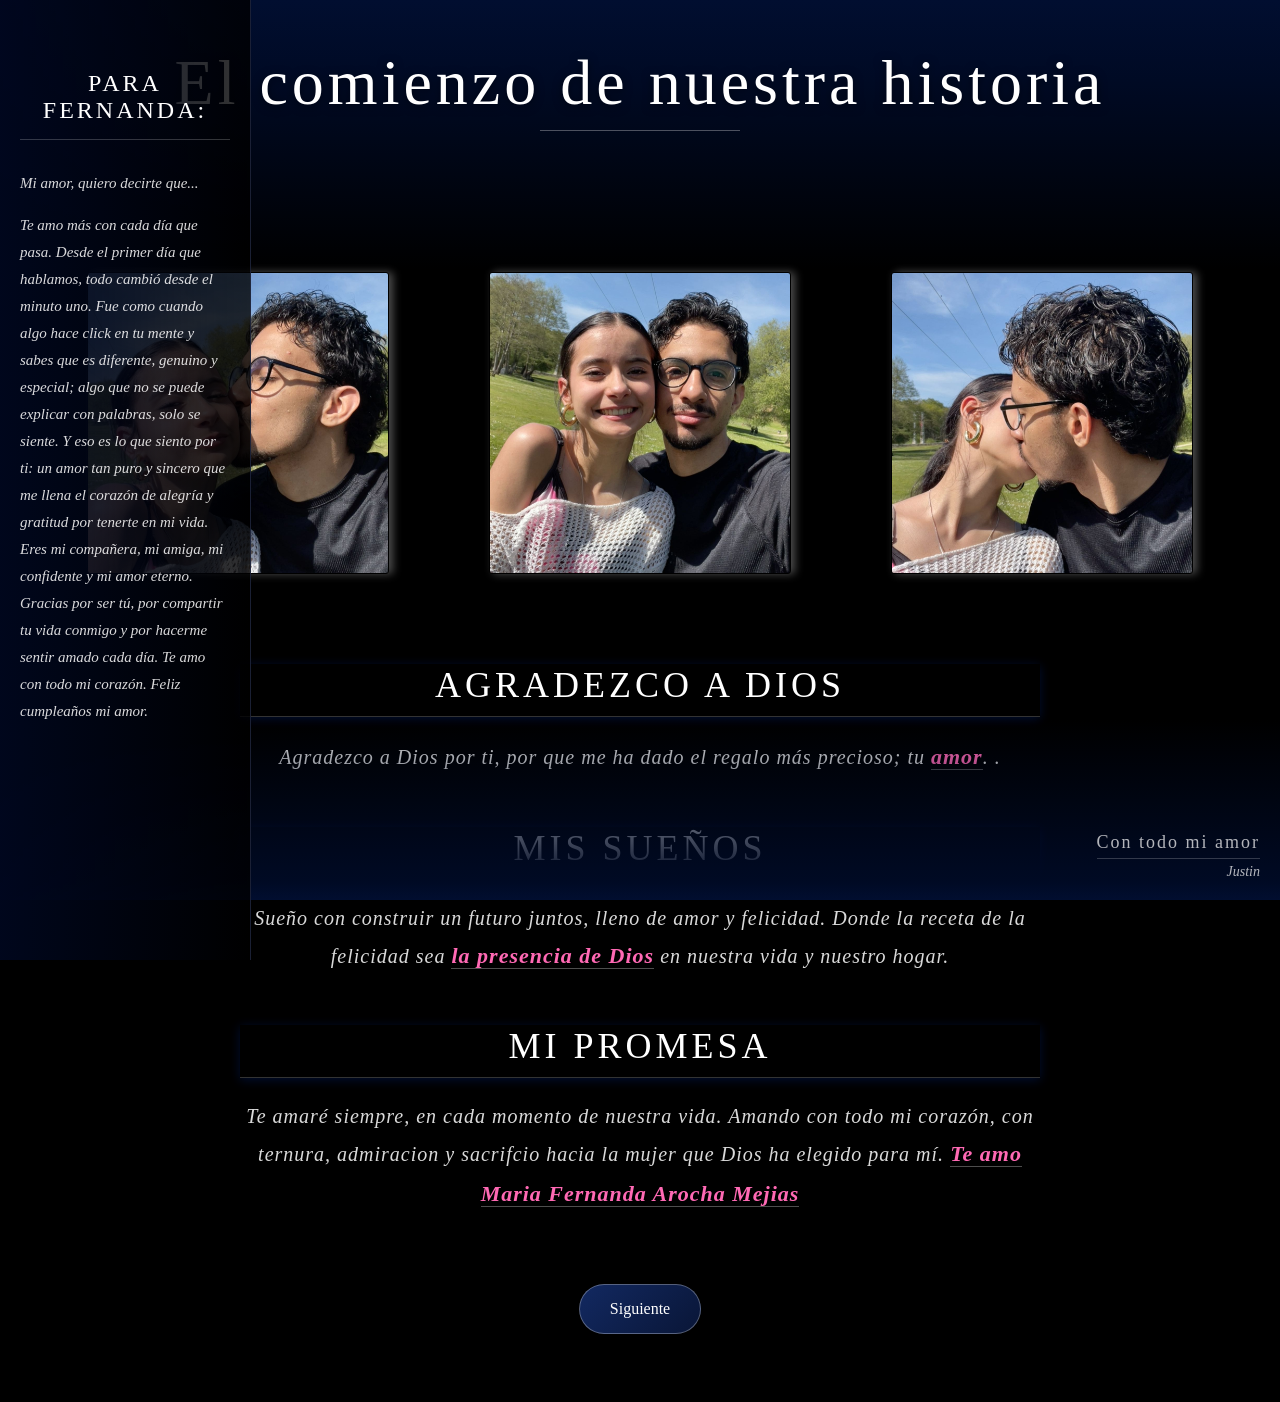
<file: index.html>
<!DOCTYPE html>
<!-- Primera página del sitio web romántico -->
<html lang="en">
    <head>
        <meta charset="UTF-8">  <!-- Codificación de caracteres -->
        <meta name="viewport" content="width=device-width, initial-scale=1.0">  <!-- Diseño responsivo -->
        <title>For My Love</title>  <!-- Título en la pestaña del navegador -->
        <link rel="stylesheet" href="style.css">  <!-- Archivo de estilos -->
        <meta name="description" content="Un sitio web romántico dedicado a mi amada Fernanda, con mensajes de amor, promesas y agradecimientos a Dios por nuestro amor.">
        <meta name="robots" content="nosnippet">
    </head>
    
    <body>        
        <!-- Título principal de la página -->
        <h1 class="h1">El comienzo de nuestra historia</h1>
        
        <!-- Contenedor que agrupa las 3 imágenes -->
        <div class="container-wrapper">
        
            <!-- Contenedor 1: Al hacer clic abre el modal con mensaje 1 -->
            <div class="container container-1" onclick="openModal(1)">
                <span class="touch-label">Abreme</span>
            </div>
            
            <!-- Contenedor 2: Al hacer clic abre el modal con mensaje 2 -->
            <div class="container container-2" onclick="openModal(2)">
                <span class="touch-label">Abreme</span>
            </div>
            
            <!-- Contenedor 3: Al hacer clic abre el modal con mensaje 3 -->
            <div class="container container-3" onclick="openModal(3)">
                <span class="touch-label">Abreme</span>
            </div>
            
        </div>

        <!-- Mensajes centrales de la página -->
        <div class="center-messages">
            <h2 class="Agradezco-A-Dios">Agradezco a Dios</h2>
            <p>Agradezco a Dios por ti, por que me ha dado el regalo más precioso; tu <span class="amor-span">amor</span>.   .</p>
            
            <h2 class="mis-sueños">Mis Sueños</h2>
            <p>Sueño con construir un futuro juntos, lleno de amor y felicidad. Donde la receta de la felicidad sea <span class="LPDD">la presencia de Dios</span> en nuestra vida y nuestro hogar.</p>
            
            <h2 class="mi-promesa">Mi Promesa</h2>
            <p>Te amaré siempre, en cada momento de nuestra vida. Amando con todo mi corazón, con ternura, admiracion y sacrifcio hacia la mujer que Dios ha elegido para mí. <span class="amor-span">Te amo Maria Fernanda Arocha Mejias</span></p>
            
            <!-- Botón para ir a la segunda página -->
            <a href="pagina2.html" class="btn-seccion">Siguiente</a>
        </div>

        <!-- Barra lateral fija con mensaje romántico -->
        <div class="sidebar">
            <h2>Para Fernanda:</h2>
            <p>Mi amor, quiero decirte que...</p>
            <p>Te amo más con cada día que pasa. Desde el primer día que hablamos, todo cambió desde el minuto uno.
Fue como cuando algo hace click en tu mente y sabes que es diferente, genuino y especial; algo que no se puede explicar con palabras, solo se siente.
Y eso es lo que siento por ti: un amor tan puro y sincero que me llena el corazón de alegría y gratitud por tenerte en mi vida.
Eres mi compañera, mi amiga, mi confidente y mi amor eterno.
Gracias por ser tú, por compartir tu vida conmigo y por hacerme sentir amado cada día.
Te amo con todo mi corazón. Feliz cumpleaños mi amor.</p>
        </div>

        <!-- Dedicatoria en la esquina inferior derecha -->
        <div class="bottom-right">
            <h2>Con todo mi amor</h2>
            <p>Justin</p>
        </div>

        <!-- Modal: ventana emergente que se muestra al hacer clic en los contenedores -->
        <div class="modal" id="modal">
            <div class="modal-content">
                <span class="close" onclick="closeModal()">&times;</span>  <!-- Botón X para cerrar -->
                <h2 id="modal-title"></h2>  <!-- Título dinámico del modal -->
                <p id="modal-text"></p>  <!-- Contenido dinámico del modal -->
            </div>
        </div>

        <!-- JavaScript: funciones interactivas de la página -->
        <script>
            // Función para abrir el modal con contenido diferente según el número
            function openModal(num) {
                const modal = document.getElementById('modal');
                const title = document.getElementById('modal-title');
                const text = document.getElementById('modal-text');
                
                // Contenido para cada contenedor
                if (num === 1) {
                    title.textContent = '(Cantares 2:2-3)';
                    text.textContent = 'como lirios entre los espinos, es mi amada entre las doncellas...';
                } else if (num === 2) {
                    title.textContent = '(1 CORINTIOS 13:4-5)';
                    text.textContent = 'El amor es paciente, es bondadoso. El amor no es envidioso ni jactancioso, no se comporta con arrogancia, no busca su propio interés, no se irrita ni guarda rencor.';
                } else if (num === 3) {
                    title.textContent = 'Tu proposito en Dios';
                    text.textContent = 'Mi amor, te animo a seguir adelante con fe y confianza en Dios, sabiendo que Él te guía en todo momento. Usa tus dones y talentos para glorificar a Dios y servir a los demás, y recuerda que tu propósito en la vida es vivir para agradar a Dios y cumplir su voluntad para tu vida.';
                }
                
                modal.classList.add('show');
            }

            // Función para cerrar el modal
            function closeModal() {
                document.getElementById('modal').classList.remove('show');
            }

            // Cerrar modal al hacer clic fuera del contenido
            document.getElementById('modal').addEventListener('click', function(e) {
                if (e.target === this) {
                    closeModal();
                }
            });

            // Mantener el fondo oscuro al hacer scroll
            window.addEventListener('scroll', function() {
                document.body.style.backgroundImage = "none";
                document.body.style.backgroundColor = "#000000";
            });
        </script>
    </body>
</html>
</file>
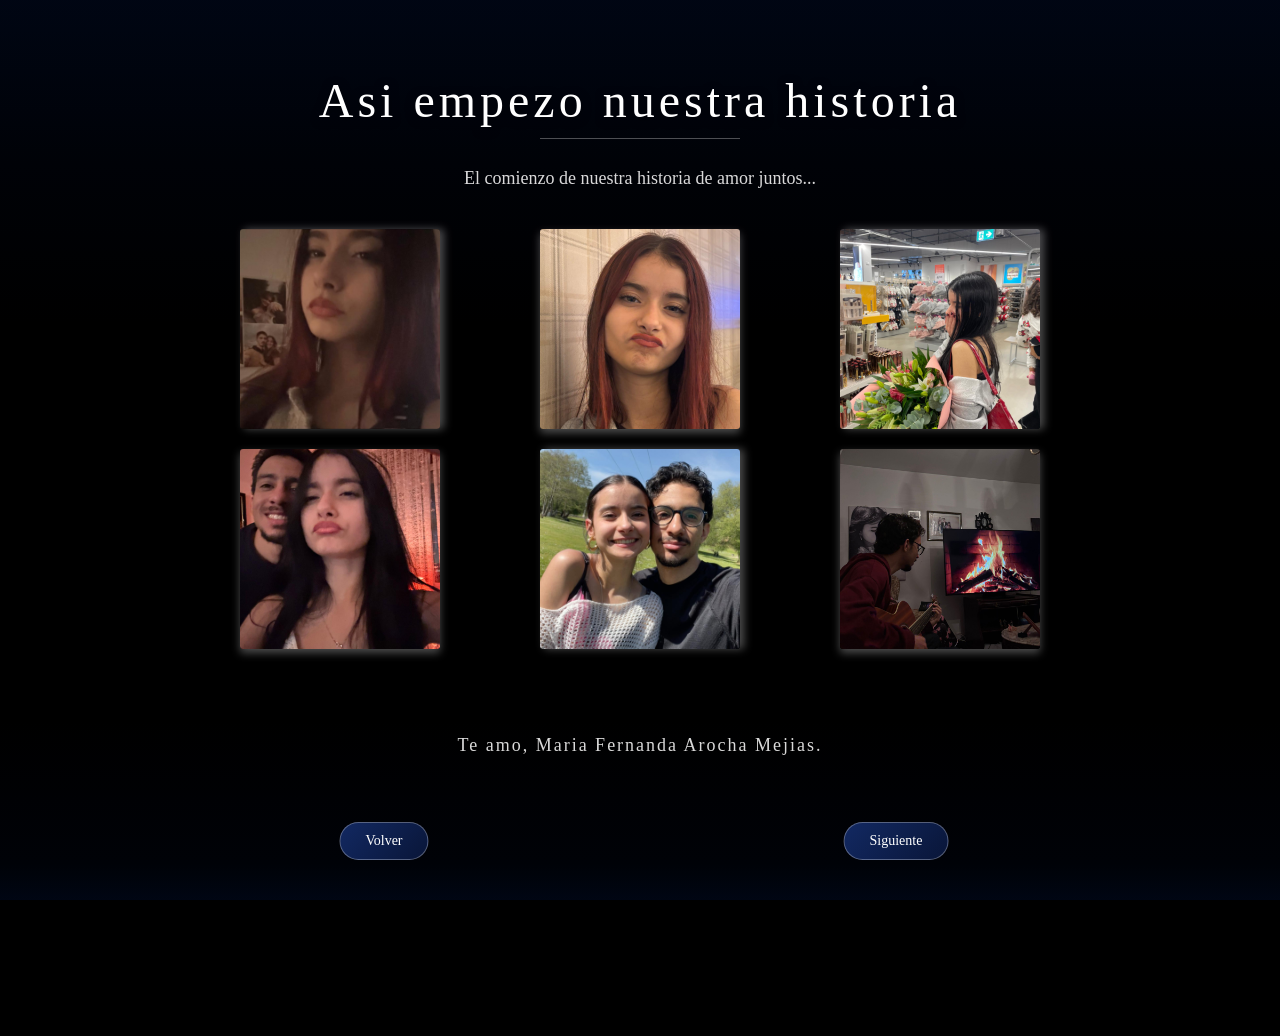
<file: pagina2.html>
<!DOCTYPE html>
<!-- Segunda página del sitio web romántico -->
<html lang="en">
    <head>
        <meta charset="UTF-8">  <!-- Codificación de caracteres -->
        <meta name="viewport" content="width=device-width, initial-scale=1.0">  <!-- Diseño responsivo -->
        <title>Para Fernanda - Continuación</title>
        <link rel="stylesheet" href="style2.css">  <!-- Archivo de estilos diferente -->
    </head>
    
    <body>
        <!-- Contenedor principal de la segunda página -->
        <main class="seccion2">
            <h1>Asi empezo nuestra historia</h1>
            <p>El comienzo de nuestra historia de amor juntos...</p>
        
        <!-- Primer grupo de 3 contenedores -->
        <div class="container-wrapper">
            <button class="container container-1" type="button" onclick="openModal(1)" aria-label="Abrir historia 1">
                <span class="touch-label">Abreme</span>
            </button>
            
            <button class="container container-2" type="button" onclick="openModal(2)" aria-label="Abrir historia 2">
                <span class="touch-label">Abreme</span>
            </button>
            
            <button class="container container-3" type="button" onclick="openModal(3)" aria-label="Abrir historia 3">
                <span class="touch-label">Abreme</span>
            </button>
            
        </div>

        <!-- Segundo grupo de 3 contenedores (4-6) -->
        <div class="container-wrapper-2">
            <button class="container container-4" type="button" onclick="openModal(4)" aria-label="Abrir historia 4">
                <span class="touch-label">Abreme</span>
            </button>
            
            <button class="container container-5" type="button" onclick="openModal(5)" aria-label="Abrir historia 5">
                <span class="touch-label">Abreme</span>
            </button>
            
            <button class="container container-6" type="button" onclick="openModal(6)" aria-label="Abrir historia 6">
                <span class="touch-label">Abreme</span>
            </button>
        </div>

        <!-- Mensaje de amor final -->
        <p class="texto-amor">Te amo, Maria Fernanda Arocha Mejias.</p>

        <!-- Botón para volver a la página principal -->
        <a href="index.html" class="btn-seccion btn-volver">Volver</a>
        
        <!-- Botón que muestra un mensaje temporal -->
        <button class="btn-seccion btn-siguiente" onclick="mostrarMensaje()">Siguiente</button>
        
        <!-- Bubble de mensaje (oculto por defecto) -->
        <div id="mensaje-bubble" class="mensaje-bubble">
            Aún no ha salido más contenido sobre nuestra historia de amor
        </div>
        </main>

        <!-- Modal: ventana emergente -->
        <div class="modal" id="modal" role="dialog" aria-modal="true" aria-labelledby="modal-title" aria-describedby="modal-text">
            <div class="modal-content">
                <button class="close" type="button" onclick="closeModal()" aria-label="Cerrar modal">&times;</button>
                <h2 id="modal-title"></h2>
                <p id="modal-text"></p>
            </div>
        </div>

        <!-- JavaScript: funciones interactivas -->
        <script>
            // Muestra el bubble de mensaje temporalmente
            function mostrarMensaje() {
                var bubble = document.getElementById('mensaje-bubble');
                bubble.style.display = 'block';
                
                // Ocultar después de 3 segundos
                setTimeout(function() {
                    bubble.style.display = 'none';
                }, 3000);
            }

            // Función para abrir el modal con 6 contenidos diferentes
            function openModal(num) {
                const modal = document.getElementById('modal');
                const title = document.getElementById('modal-title');
                const text = document.getElementById('modal-text');
                
                if (num === 1) {
                    title.textContent = 'El Primer Dia:';
                    text.textContent = 'Este es el primer dia, el dia que empezamos a hablar, el dia que cambio todo pera mi.';
                } else if (num === 2) {
                    title.textContent = 'Nuestra rutinas:';
                    text.textContent = 'Estos dias, en las fechas de esta foto, fueron los dias donde empezamos a crear rutinas y momentos hermosos juntos.';
                } else if (num === 3) {
                    title.textContent = 'Primeras flores:';
                    text.textContent = 'Estas son las primeras flores que te regalé, símbolo de mi amor por ti. Lirios que representan la belleza y pureza de nuestro amor, creciendo juntos en el señor a pesar de las dificultades.';
                } else if (num === 4) {
                    title.textContent = 'El dia en que nos hicimos pareja: ( 01/01/2026 )';
                    text.textContent = 'Este es el dia en que nos hicimos pareja, el principio del primer dia del resto de nuestras vidas juntos.';
                } else if (num === 5) {
                    title.textContent = 'Nuestra primera foto decente jajajaja:';
                    text.textContent = 'no hay mucho que decir, pero ambos sabemos que esta foto es muy especial para los dos.';
                } else if (num === 6) {
                    title.textContent = 'Nuestra adoracion a Dios:';
                    text.textContent = 'Por mas momentos asi, si no son para momentos como este nada tendria sentido. mi mayor anhelo contigo es poder celebrar nuestra de en nuestro señor Jesucristo juntos.';
                }
                
                modal.classList.add('show');
            }

            // Función para cerrar el modal
            function closeModal() {
                document.getElementById('modal').classList.remove('show');
            }

            // Cerrar modal al hacer clic fuera del contenido
            document.getElementById('modal').addEventListener('click', function(e) {
                if (e.target === this) {
                    closeModal();
                }
            });
        </script>
    </body>
</html>
</file>
<file: style.css>
/* Estilos generales del body - fondo negro base */
body {
    background-color: #000000;
    background-image: none;
    min-height: 100vh;
    transition: filter 0.5s ease;
}

/* Degradado superior: crea una capa superpuesta desde arriba */
body::before {
    position: fixed;
    top: 0;
    left: 0;
    width: 100%;
    height: 30vh;
    background: linear-gradient(to bottom, #010e30 0%, #000a24 30%, transparent 100%);
    pointer-events: none;
    z-index: 1;
    content: '';
}

/* Degradado inferior: crea una capa superpuesta desde abajo */
body::after {
    content: '';
    position: fixed;
    bottom: 0;
    left: 0;
    width: 100%;
    height: 20vh;
    background: linear-gradient(to top, #010e30 0%, #000a24 10%, transparent 100%);
    pointer-events: none;
    z-index: 1;
}

/* Estilos del título principal h1 */
h1 {
    color: #ffffff;
    text-align: center;
    font-size: 64px;
    font-family: 'Playfair Display', 'Georgia', serif;
    font-weight: 400;
    letter-spacing: 4px;
    margin: 0 auto;
    padding-top: 3%;
    padding-bottom: 15px;
    position: relative;
    z-index: 10;
    text-shadow: 0 2px 10px rgba(0, 0, 0, 0.5);
    animation: fadeIn 2s ease-in-out;
}

/* Línea decorativa debajo del título */
h1::after {
    content: '';
    display: block;
    width: 200px;
    margin: 10px auto 0;
    border-bottom: 1px solid rgba(255, 255, 255, 0.3);
}

/* Animación de entrada fadeIn */
@keyframes fadeIn {
    from {
        opacity: 0;
        transform: translateY(-20px);
    }
    to {
        opacity: 1;
        transform: translateY(0);
    }
}

/* Contenedor que agrupa las 3 imágenes en fila horizontal */
.container-wrapper {
    display: flex;
    justify-content: center;
    gap: 100px;
    padding-top: 10%;
    margin: 0 auto;
}

/* Estilos base de los contenedores (imágenes clicables) */
.container {
    background-color: #001696;
    background-size: cover;
    background-position: center;
    border-radius: 3px;
    border: 1px solid #000000;
    box-shadow: 0 4px 8px rgba(255, 255, 255, 0.3);
    width: 200px;
    height: 200px;
    padding: 50px;
    transition: all 0.3s ease;
    cursor: pointer;
    position: relative;
    display: flex;
    justify-content: center;
    align-items: center;
    overflow: hidden;
}

/* Estilos generales del body - fondo negro base */
body {
    background-color: #000000;
    background-image: none;
    min-height: 100vh;
    transition: filter 0.5s ease;
}

/* Degradado superior: crea una capa superpuesta desde arriba */
body::before {
    position: fixed;
    top: 0;
    left: 0;
    width: 100%;
    height: 30vh;
    background: linear-gradient(to bottom, #010e30 0%, #000a24 30%, transparent 100%);
    pointer-events: none;
    z-index: 1;
    content: '';
}

/* Degradado inferior: crea una capa superpuesta desde abajo */
body::after {
    content: '';
    position: fixed;
    bottom: 0;
    left: 0;
    width: 100%;
    height: 20vh;
    background: linear-gradient(to top, #010e30 0%, #000a24 10%, transparent 100%);
    pointer-events: none;
    z-index: 1;
}

/* Estilos del título principal h1 */
h1 {
    color: #ffffff;
    text-align: center;
    font-size: 64px;
    font-family: 'Playfair Display', 'Georgia', serif;
    font-weight: 400;
    letter-spacing: 4px;
    margin: 0 auto;
    padding-top: 3%;
    padding-bottom: 15px;
    position: relative;
    z-index: 10;
    text-shadow: 0 2px 10px rgba(0, 0, 0, 0.5);
    animation: fadeIn 2s ease-in-out;
}

/* Línea decorativa debajo del título */
h1::after {
    content: '';
    display: block;
    width: 200px;
    margin: 10px auto 0;
    border-bottom: 1px solid rgba(255, 255, 255, 0.3);
}

/* Animación de entrada fadeIn */
@keyframes fadeIn {
    from {
        opacity: 0;
        transform: translateY(-20px);
    }
    to {
        opacity: 1;
        transform: translateY(0);
    }
}

/* Contenedor que agrupa las 3 imágenes en fila horizontal */
.container-wrapper {
    display: flex;
    justify-content: center;
    gap: 100px;
    padding-top: 10%;
    margin: 0 auto;
}

/* Estilos base de los contenedores (imágenes clicables) */
.container {
    background-color: #001696;
    background-size: cover;
    background-position: center;
    border-radius: 3px;
    border: 1px solid #000000;
    box-shadow: 0 4px 8px rgba(255, 255, 255, 0.3);
    width: 200px;
    height: 200px;
    padding: 50px;
    transition: all 0.3s ease;
    cursor: pointer;
    position: relative;
    display: flex;
    justify-content: center;
    align-items: center;
    overflow: hidden;
}

/* Imágenes de fondo para cada contenedor */
.container-1 {
    background-image: url('WhatsApp Image 2026-04-07 at 10.24.59.jpeg');
    transform: rotate(270deg);
}

.container-2 {
    background-image: url('WhatsApp Image 2026-04-07 at 10.24.59 (1).jpeg');
    transform: rotate(270deg);
}

.container-3 {
    background-image: url('WhatsApp Image 2026-04-07 at 10.43.26.jpeg');
    transform: rotate(270deg);
}

/* Efecto hover: aumenta tamaño y sombra al pasar el mouse */
.container:hover {
    transform: scale(1.1);
    box-shadow: 0 8px 16px rgba(255, 255, 255, 0.5);
    background-color: #0028CC;
}

/* Etiqueta "Abreme" que aparece al hacer hover */
.touch-label {
    color: rgba(255, 255, 255, 0.7);
    font-size: 14px;
    font-family: 'Georgia', serif;
    letter-spacing: 2px;
    text-transform: uppercase;
    position: absolute;
    bottom: 10px;
    left: 50%;
    transform: translateX(-50%);
    opacity: 0;
    transition: all 0.3s ease;
}

/* Mostrar etiqueta al hacer hover en el contenedor */
.container:hover .touch-label {
    opacity: 1;
    bottom: 30px;
}

/* Contenedor principal del modal (oculto por defecto) */
.modal {
    display: none;
    position: fixed;
    top: 0;
    left: 0;
    width: 100%;
    height: 100%;
    background-color: rgba(0, 0, 0, 0.4);
    z-index: 1000;
    justify-content: center;
    align-items: center;
}

/* Cuando el modal tiene la clase 'show', se hace visible */
.modal.show {
    display: flex;
}

/* Contenido del modal (cuadro con texto) */
.modal-content {
    background-color: rgba(0, 0, 0, 0.6);
    backdrop-filter: blur(10px);
    padding: 40px;
    border-radius: 10px;
    border: 1px solid rgba(255, 255, 255, 0.2);
    color: white;
    text-align: center;
    max-width: 500px;
    width: 80%;
}

/* Botón X para cerrar el modal */
.close {
    position: absolute;
    top: 20px;
    right: 30px;
    font-size: 40px;
    color: white;
    cursor: pointer;
}

/* Efecto hover en el botón de cerrar */
.close:hover {
    color: #ccc;
}

/* Panel lateral izquierdo con mensaje romántico */
.sidebar {
    position: fixed;
    left: 0;
    top: 0;
    width: 210px;
    height: 100vh;
    background: linear-gradient(to right, rgba(0, 7, 30, 0.95), rgba(0, 0, 0, 0.8));
    padding: 30px 20px;
    z-index: 100;
    border-right: 1px solid rgba(255, 255, 255, 0.1);
}

/* Título dentro del sidebar */
.sidebar h2 {
    color: white;
    font-family: 'Playfair Display', 'Georgia', serif;
    font-size: 24px;
    font-weight: 400;
    letter-spacing: 3px;
    text-transform: uppercase;
    margin-top: 40px;
    margin-bottom: 30px;
    padding-bottom: 15px;
    border-bottom: 1px solid rgba(255, 255, 255, 0.2);
    text-align: center;
}

/* Párrafo dentro del sidebar */
.sidebar p {
    color: rgba(255, 255, 255, 0.85);
    font-family: 'Georgia', serif;
    font-size: 15px;
    line-height: 1.8;
    font-style: italic;
}

/* Contenedor de mensajes centrales */
.center-messages {
    text-align: center;
    width: 100%;
    max-width: 800px;
    margin: 0 auto;
    padding: 40px 20px 60px 20px;
    z-index: 10;
}

/* Títulos de los mensajes */
.center-messages h2 {
    color: #ffffff;
    font-family: 'Playfair Display', 'Georgia', serif;
    font-size: 36px;
    font-weight: 400;
    letter-spacing: 4px;
    text-transform: uppercase;
    margin-top: 50px;
    margin-bottom: 20px;
    padding-bottom: 10px;
    border-bottom: 1px solid rgba(255, 255, 255, 0.2);
}

/* Texto de los mensajes */
.center-messages p {
    color: rgba(255, 255, 255, 0.85);
    font-family: 'Georgia', serif;
    font-size: 20px;
    line-height: 1.8;
    font-style: italic;
    letter-spacing: 1px;
    margin-bottom: 40px;
}

/* Palabras resaltadas en rosa */
.amor-span, .LPDD {
    color: #ff69b4;
    font-weight: bold;
    font-size: 22px;
    border-bottom: 1px solid rgba(255, 255, 255, 0.3);
}

/* Botón para ir a la segunda página */
.btn-seccion {
    display: inline-block;
    margin-top: 30px;
    padding: 15px 30px;
    background: linear-gradient(135deg, rgba(26, 58, 138, 0.7), rgba(13, 31, 78, 0.7));
    color: white;
    text-decoration: none;
    font-family: 'Playfair Display', 'Georgia', serif;
    font-size: 16px;
    border-radius: 30px;
    border: 1px solid rgba(255, 255, 255, 0.3);
    transition: all 0.3s ease;
    cursor: pointer;
}

/* Efecto hover en el botón */
.btn-seccion:hover {
    background: linear-gradient(135deg, rgba(42, 74, 170, 0.8), rgba(29, 47, 94, 0.8));
    transform: translateY(-2px);
    box-shadow: 0 5px 20px rgba(26, 58, 138, 0.4);
}

/* Dedicatoria en la esquina inferior derecha */
.bottom-right {
    position: fixed;
    bottom: 20px;
    right: 20px;
    text-align: right;
    z-index: 10;
}

.bottom-right h2 {
    color: rgba(255, 255, 255, 0.7);
    font-family: 'Playfair Display', 'Georgia', serif;
    font-size: 18px;
    font-weight: 400;
    letter-spacing: 2px;
    margin: 0;
    padding-bottom: 5px;
    border-bottom: 1px solid rgba(255, 255, 255, 0.2);
}

.bottom-right p {
    color: rgba(255, 255, 255, 0.7);
    font-family: 'Georgia', serif;
    font-size: 14px;
    font-style: italic;
    margin: 5px 0 0 0;
}

/* Ajustes para tablets (menos de 1024px) */
@media (max-width: 1024px) {
    .container {
        width: 150px;
        height: 150px;
    }
    
    .container-wrapper {
        gap: 50px;
    }
    
    h1 {
        font-size: 48px;
    }
}

/* Ajustes para móviles (menos de 768px) */
@media (max-width: 768px) {
    /* Sidebar se muestra arriba del contenido */
    .sidebar {
        position: relative;
        width: 100%;
        height: auto;
        padding: 20px;
        box-sizing: border-box;
    }
    
    .sidebar h2 {
        font-size: 18px;
        margin-top: 10px;
    }
    
    .sidebar p {
        font-size: 14px;
    }
    
    /* Título más pequeño en móvil */
    h1 {
        font-size: 32px;
        letter-spacing: 2px;
        padding-top: 20px;
    }
    
    /* Contenedores se apilan verticalmente */
    .container-wrapper {
        display: flex;
        flex-direction: column;
        align-items: center;
        gap: 30px;
        padding-top: 30px;
    }
    
    .container {
        width: 200px;
        height: 200px;
    }
    
    /* Modal más pequeño en móvil */
    .modal-content {
        padding: 20px;
        width: 90%;
    }
    
    .close {
        top: 10px;
        right: 15px;
        font-size: 30px;
    }
}
    position: fixed;  /* Posición fija en la pantalla */
    top: 0;  /* Desde arriba */
    left: 0;  /* Desde la izquierda */
    width: 100%;  /* Ancho completo */
    height: 100%;  /* Alto completo */
    background-color: rgba(0, 0, 0, 0.4);  /* Fondo semitransparente negro (40%) */
    z-index: 1000;  /* Se muestra por encima de todo */
    justify-content: center;  /* Centra el contenido horizontalmente */
    align-items: center;  /* Centra el contenido verticalmente */
}

/* 
    ========================================
    MODAL VISIBLE
    ========================================
    Cuando el modal tiene la clase 'show', se muestra con flexbox.
    Esta clase se agrega con JavaScript.
*/
.modal.show {
    display: flex;  /* Se muestra usando flexbox */
}

/* 
    ========================================
    CONTENIDO DEL MODAL (modal-content)
    ========================================
    El cuadro blanco/gris que contiene el texto del modal.
*/
.modal-content {
    background-color: rgba(0, 0, 0, 0.6);  /* Fondo más oscuro (60%) */
    backdrop-filter: blur(10px);  /* Efecto de desenfoque detrás del modal */
    padding: 40px;  /* Relleno interno */
    border-radius: 10px;  /* Bordes redondeados */
    border: 1px solid rgba(255, 255, 255, 0.2);  /* Borde sutil blanco */
    color: white;  /* Texto blanco */
    text-align: center;  /* Texto centrado */
    max-width: 500px;  /* Ancho máximo */
    width: 80%;  /* Ancho del 80% en pantallas pequeñas */
}

/* 
    ========================================
    BOTÓN DE CERRAR (X)
    ========================================
    La X en la esquina superior derecha del modal.
*/
.close {
    position: absolute;  /* Posición absoluta */
    top: 20px;  /* Desde arriba */
    right: 30px;  /* Desde la derecha */
    font-size: 40px;  /* Tamaño grande de la X */
    color: white;  /* Color blanco */
    cursor: pointer;  /* Cursor de mano */
}

/* 
    ========================================
    EFECTO HOVER EN BOTÓN CERRAR
    ========================================
    Cambia el color cuando el usuario pasa el mouse sobre la X.
*/
.close:hover {
    color: #ccc;  /* Color gris al pasar el mouse */
}

/* 
    ========================================
    BARRA LATERAL (sidebar)
    ========================================
    Panel lateral izquierdo con mensaje romántico.
    Se mantiene fijo al hacer scroll (position: fixed).
    
    Características:
    - width: 210px = ancho fijo
    - height: 100vh = altura completa de la ventana
    - background: degradado azul oscuro a negro
    - z-index: 100 = por encima del contenido principal
    - border-right: línea sutil en el borde derecho
*/
.sidebar {
    position: fixed;  /* Permanece fijo al hacer scroll */
    left: 0;  /* Lado izquierdo de la pantalla */
    top: 0;
    width: 210px;  /* Ancho de la barra lateral */
    height: 100vh;  /* Altura completa de la ventana */
    background: linear-gradient(to right, rgba(0, 7, 30, 0.95), rgba(0, 0, 0, 0.8));
    /* Degradado: azul oscuro -> negro */
    padding: 30px 20px;  /* Relleno interno */
    z-index: 100;  /* Por encima del contenido principal */
    border-right: 1px solid rgba(255, 255, 255, 0.1);  /* Borde sutil derecho */
}

/* 
    ========================================
    TÍTULO DENTRO DEL SIDEBAR
    ========================================
*/
.sidebar h2 {
    color: white;  /* Texto blanco */
    font-family: 'Playfair Display', 'Georgia', serif;  /* Fuentes elegantes */
    font-size: 24px;  /* Tamaño de fuente */
    font-weight: 400;  /* Peso normal */
    letter-spacing: 3px;  /* Espaciado entre letras */
    text-transform: uppercase;  /* Mayúsculas */
    margin-top: 40px;  /* Margen superior */
    margin-bottom: 30px;  /* Margen inferior */
    padding-bottom: 15px;  /* Relleno inferior para la línea */
    border-bottom: 1px solid rgba(255, 255, 255, 0.2);  /* Línea decorativa */
    text-align: center;  /* Texto centrado */
}

/* 
    ========================================
    PÁRRAFO DENTRO DEL SIDEBAR
    ========================================
*/
.sidebar p {
    color: rgba(255, 255, 255, 0.85);  /* Blanco con 85% opacidad */
    font-family: 'Georgia', serif;  /* Fuente serif */
    font-size: 15px;  /* Tamaño de fuente */
    line-height: 1.8;  /* Altura de línea para mejor lectura */
    font-style: italic;  /* Texto en cursiva */
}

/* 
    ========================================
    DISEÑO RESPONSIVO (MEDIA QUERIES)
    ========================================
    Estos estilos se aplican solo cuando la pantalla es más pequeña que el tamaño especificado.
    Esto hace que la página se adapte a móviles y tablets.
*/

/* 
    ========================================
    TABLET (menos de 1024px)
    ========================================
*/
@media (max-width: 1024px) {
    /* Reducir el tamaño de los contenedores */
    .container {
        width: 150px;
        height: 150px;
    }
    
    /* Reducir el espacio entre contenedores */
    .container-wrapper {
        gap: 50px;
    }
    
    /* Hacer el título más pequeño */
    h1 {
        font-size: 48px;
    }
}

/* 
    ========================================
    MÓVIL (menos de 768px)
    ========================================
*/
@media (max-width: 768px) {
    /* 
        ========================================
        SIDEBAR EN MÓVIL
        ========================================
        En móvil, el sidebar se muestra arriba del contenido
    */
    .sidebar {
        position: relative;  /* Ya no es fijo, fluye con el contenido */
        width: 100%;  /* Ocupa todo el ancho */
        height: auto;  /* Altura automática */
        padding: 20px;
        box-sizing: border-box;  /* Incluye el padding en el ancho */
    }
    
    /* Reducir tamaño del título del sidebar */
    .sidebar h2 {
        font-size: 18px;
        margin-top: 10px;
    }
    
    /* Reducir tamaño del texto del sidebar */
    .sidebar p {
        font-size: 14px;
    }
    
    /* 
        ========================================
        TÍTULO PRINCIPAL EN MÓVIL
        ========================================
    */
    h1 {
        font-size: 32px;  /* Título más pequeño */
        letter-spacing: 2px;
        padding-top: 20px;
    }
    
    /* 
        ========================================
        CONTENEDORES EN MÓVIL
        ========================================
        En móvil, los contenedores se apilan verticalmente
    */
    .container-wrapper {
        display: flex;
        flex-direction: column;  /* Apila los contenedores verticalmente */
        align-items: center;  /* Centra los contenedores */
        gap: 30px;  /* Espacio vertical entre contenedores */
        padding-top: 30px;
    }
    
    /* 
        ========================================
        CONTENEDORES INDIVIDUALES EN MÓVIL
        ========================================
    */
    .container {
        width: 200px;  /* Ancho más grande para mejor visualización */
        height: 200px;
    }
    
    /* 
        ========================================
        MODAL EN MÓVIL
        ========================================
    */
    .modal-content {
        padding: 20px;
        width: 90%;  /* Ocupa el 90% del ancho */
    }
    
    .close {
        top: 10px;
        right: 15px;
        font-size: 30px;
    }
}

/* 
    ========================================
    CONTENIDO EXTRA EN EL FONDO (bottom-content)
    ========================================
    Esta sección aparece cuando se hace scroll hacia abajo.
*/
.bottom-content {
    min-height: 100vh;  /* Altura mínima igual a la pantalla */
    padding: 60px 20px;  /* Espaciado interno */
    background: linear-gradient(to bottom, rgba(0, 0, 0, 0.8), rgba(0, 7, 30, 0.95));
    /* Degradado que conecta con el fondo principal */
    display: flex;
    flex-direction: column;  /* Secciones apiladas verticalmente */
    align-items: center;  /* Centrado horizontal */
    gap: 60px;  /* Espacio entre secciones */
}

/* 
    ========================================
    CADA SECCIÓN DEL CONTENIDO INFERIOR
    ========================================
*/
.bottom-section {
    max-width: 600px;  /* Ancho máximo del texto */
    text-align: center;  /* Texto centrado */
}

.bottom-section h2 {
    color: #ffffff;
    font-family: 'Playfair Display', 'Georgia', serif;
    font-size: 36px;
    font-weight: 400;
    letter-spacing: 3px;
    margin-bottom: 20px;
    text-transform: uppercase;
    border-bottom: 1px solid rgba(255, 255, 255, 0.2);
    padding-bottom: 15px;
    display: inline-block;
}

.bottom-section p {
    color: rgba(255, 255, 255, 0.85);
    font-family: 'Georgia', serif;
    font-size: 18px;
    line-height: 1.8;
    font-style: italic;
}

/* 
    ========================================
    DISEÑO RESPONSIVO PARA EL CONTENIDO INFERIOR
    ========================================
*/
@media (max-width: 768px) {
    .bottom-content {
        padding: 40px 20px;
        gap: 40px;
    }
    
    .bottom-section h2 {
        font-size: 24px;
    }
    
    .bottom-section p {
        font-size: 16px;
    }
}

/* 
    ========================================
    BOTÓN PARA IR A LA SEGUNDA SECCIÓN
    ========================================
*/
.btn-seccion {
    display: inline-block;
    margin-top: 30px;
    padding: 15px 30px;
    background: linear-gradient(135deg, rgba(26, 58, 138, 0.7), rgba(13, 31, 78, 0.7));
    color: white;
    text-decoration: none;
    font-family: 'Playfair Display', 'Georgia', serif;
    font-size: 16px;
    border-radius: 30px;
    border: 1px solid rgba(255, 255, 255, 0.3);
    transition: all 0.3s ease;
    cursor: pointer;
}

.btn-seccion:hover {
    background: linear-gradient(135deg, rgba(42, 74, 170, 0.8), rgba(29, 47, 94, 0.8));
    transform: translateY(-2px);
    box-shadow: 0 5px 20px rgba(26, 58, 138, 0.4);
}

/* 
    ========================================
    MENSAJES CENTRALES (center-messages)
    ========================================
    Mensajes debajo de los contenedores
*/
.center-messages {
    text-align: center;
    width: 100%;
    max-width: 800px;
    margin: 0 auto;
    padding: 40px 20px 60px 20px;
    z-index: 10;
}

.center-messages h2 {
    color: #ffffff;
    font-family: 'Playfair Display', 'Georgia', serif;
    font-size: 36px;
    font-weight: 400;
    letter-spacing: 4px;
    text-transform: uppercase;
    margin-top: 50px;
    margin-bottom: 20px;
    padding-bottom: 10px;
    border-bottom: 1px solid rgba(255, 255, 255, 0.2);
}

.center-messages p {
    color: rgba(255, 255, 255, 0.85);
    font-family: 'Georgia', serif;
    font-size: 20px;
    line-height: 1.8;
    font-style: italic;
    letter-spacing: 1px;
    margin-bottom: 40px;
}
.amor-span {
    color: #ff69b4;  /* Color rosa brillante para resaltar la palabra "amor" */
    font-weight: bold;
    font-size: 22px;
    border-bottom: 1px solid rgba(255, 255, 255, 0.3);
}
.Agradezco-A-Dios {
    color: #ffffff;
    font-family: 'Playfair Display', 'Georgia', serif;
    font-size: 36px;
    font-weight: 400;
    letter-spacing: 4px;
    text-transform: uppercase;
    margin-top: 50px;
    margin-bottom: 20px;
    padding-bottom: 10px;
    box-shadow: #010e30 0px 2px 10px;
}
.mis-sueños {
    color: #ffffff;
    font-family: 'Playfair Display', 'Georgia', serif;
    font-size: 36px;
    font-weight: 400;
    letter-spacing: 4px;
    text-transform: uppercase;
    margin-top: 50px;
    margin-bottom: 20px;
    padding-bottom: 10px;
    box-shadow: #010e30 0px 2px 10px;
}
.mi-promesa {
    color: #ffffff;
    font-family: 'Playfair Display', 'Georgia', serif;
    font-size: 36px;
    font-weight: 400;
    letter-spacing: 4px;
    text-transform: uppercase;
    margin-top: 50px;
    margin-bottom: 20px;
    padding-bottom: 10px;
    box-shadow: #010e30 0px 2px 10px;
}
.LPDD {
    color: #ff69b4;  /* Color rosa brillante para resaltar "la presencia de Dios" */
    font-weight: bold;
    font-size: 22px;
    border-bottom: 1px solid rgba(255, 255, 255, 0.3);
}

/* 
    ========================================
    DEDICATORIA ESQUINA INFERIOR DERECHA
    ========================================
*/
.bottom-right {
    position: fixed;
    bottom: 20px;
    right: 20px;
    text-align: right;
    z-index: 10;
}

.bottom-right h2 {
    color: rgba(255, 255, 255, 0.7); /* Color blanco semitransparente para el título */
    font-family: 'Playfair Display', 'Georgia', serif;
    font-size: 18px;
    font-weight: 400;
    letter-spacing: 2px;
    margin: 0;
    padding-bottom: 5px;
    border-bottom: 1px solid rgba(255, 255, 255, 0.2);
}

.bottom-right p {
    color: rgba(255, 255, 255, 0.7); /* Color blanco semitransparente para el nombre */
    font-family: 'Georgia', serif;
    font-size: 14px;
    font-style: italic;
    margin: 5px 0 0 0;
}
</file>
<file: style2.css>
/* ========================================
   ESTILOS GENERALES
   ======================================== */

/* Fondo negro base de la página */
body {
    background-color: #000000;
    background-image: none;
    min-height: 100vh;
    transition: filter 0.5s ease;
}

/* Degradado superior: crea efecto visual desde arriba */
body::before {
    content: '';
    position: fixed;
    top: 0;
    left: 0;
    width: 100%;
    height: 45vh;
    background: linear-gradient(to bottom, rgba(1, 14, 48, 0.4) 0%, rgba(0, 10, 36, 0.2) 40%, transparent 80%);
    pointer-events: none;
    z-index: 1;
}

/* Degradado inferior: crea efecto visual desde abajo */
body::after {
    content: '';
    position: fixed;
    bottom: 0;
    left: 0;
    width: 100%;
    height: 20vh;
    background: linear-gradient(to top, rgba(1, 14, 48, 0.4) 0%, rgba(0, 10, 36, 0.2) 20%, transparent 100%);
    pointer-events: none;
    z-index: 1;
}

/* ========================================
   SECCIÓN PRINCIPAL
   ======================================== */

/* Contenedor principal de la segunda página */
.seccion2 {
    min-height: 100vh;
    padding: 60px 20px;
    background-color: transparent;
    display: flex;
    flex-direction: column;
    align-items: center;
    justify-content: flex-start;
    position: relative;
    z-index: 10;
}

/* Título de la sección */
.seccion2 h1 {
    color: #ffffff;
    font-family: 'Playfair Display', 'Georgia', serif;
    font-size: 48px;
    font-weight: 400;
    letter-spacing: 4px;
    margin: 5px auto 5px;
    position: relative;
    z-index: 10;
    text-shadow: 0 2px 10px rgba(0, 0, 0, 0.5);
    animation: fadeIn 2s ease-in-out;
    text-align: center;
}

/* Línea decorativa debajo del título */
.seccion2 h1::after {
    content: '';
    display: block;
    width: 200px;
    margin: 10px auto 0;
    border-bottom: 1px solid rgba(255, 255, 255, 0.3);
}

/* Párrafo introductorio */
.seccion2 p {
    color: rgba(255, 255, 255, 0.85);
    font-family: 'Georgia', serif;
    font-size: 18px;
    line-height: 1.8;
    max-width: 600px;
    position: relative;
    z-index: 10;
    margin-bottom: 15px;
    text-align: center;
}

/* ========================================
   TÍTULOS Y MENSAJES
   ======================================== */

/* Título de sección secundario */
.titulo-seccion {
    color: #ffffff;
    font-family: 'Playfair Display', 'Georgia', serif;
    font-size: 32px;
    font-weight: 400;
    letter-spacing: 3px;
    text-align: center;
    margin: 30px auto;
    padding-bottom: 10px;
    border-bottom: 1px solid rgba(255, 255, 255, 0.2);
    position: relative;
    z-index: 10;
}

/* Mensaje de amor en rosa */
.texto-amor {
    color: #ff69b4;
    font-family: 'Playfair Display', 'Georgia', serif;
    font-size: 28px;
    font-weight: 400;
    letter-spacing: 2px;
    text-align: center;
    margin: 40px auto;
    position: relative;
    z-index: 10;
}

/* Animación de entrada fadeIn */
@keyframes fadeIn {
    from {
        opacity: 0;
        transform: translateY(-20px);
    }
    to {
        opacity: 1;
        transform: translateY(0);
    }
}

/* ========================================
   BOTONES DE NAVEGACIÓN
   ======================================== */

/* Estilos base de los botones */
.btn-seccion {
    display: inline-block;
    padding: 10px 25px;
    background: linear-gradient(135deg, rgba(26, 58, 138, 0.7), rgba(13, 31, 78, 0.7));
    color: white;
    text-decoration: none;
    font-family: 'Playfair Display', 'Georgia', serif;
    font-size: 14px;
    border-radius: 25px;
    border: 1px solid rgba(255, 255, 255, 0.3);
    transition: all 0.3s ease;
    cursor: pointer;
    z-index: 5;
}

/* Botón Volver posicionado a la izquierda */
.btn-volver {
    position: fixed;
    bottom: 40px;
    left: 30%;
    transform: translateX(-50%);
}

/* Botón Siguiente posicionado a la derecha */
.btn-siguiente {
    position: fixed;
    bottom: 40px;
    left: 70%;
    transform: translateX(-50%);
}

/* Efecto hover en los botones */
.btn-seccion:hover {
    background: linear-gradient(135deg, #2a4aaa, #1d2f5e);
    transform: translateY(-2px);
    box-shadow: 0 5px 20px rgba(26, 58, 138, 0.4);
}

/* Bubble de mensaje temporal */
.mensaje-bubble {
    display: none;
    position: fixed;
    bottom: 100px;
    left: 70%;
    transform: translateX(-50%);
    background: rgba(255, 105, 180, 0.9);
    color: white;
    padding: 15px 20px;
    border-radius: 10px;
    font-family: 'Georgia', serif;
    font-size: 14px;
    z-index: 100;
    max-width: 250px;
    text-align: center;
    box-shadow: 0 4px 15px rgba(0, 0, 0, 0.3);
}

/* Flecha del bubble */
.mensaje-bubble::after {
    content: '';
    position: absolute;
    bottom: -10px;
    left: 50%;
    transform: translateX(-50%);
    border-width: 10px 10px 0;
    border-style: solid;
    border-color: rgba(255, 105, 180, 0.9) transparent transparent;
}

/* ========================================
   CONTENEDORES DE IMÁGENES
   ======================================== */

/* Primer grupo de contenedores (1-3) */
.container-wrapper {
    display: flex;
    justify-content: center;
    gap: 100px;
    padding-top: 20px;
    margin: 0 auto;
    z-index: 10;
    position: relative;
}

/* Segundo grupo de contenedores (4-6) */
.container-wrapper-2 {
    display: flex;
    justify-content: center;
    gap: 100px;
    margin-top: 20px;
    margin-bottom: 40px;
    z-index: 10;
    position: relative;
}

/* Estilos base de los contenedores */
.container {
    background-color: #001696;
    background-size: cover;
    background-position: center;
    border-radius: 3px;
    border: 1px solid #000000;
    box-shadow: 0 4px 8px rgba(255, 255, 255, 0.3);
    width: 200px;
    height: 200px;
    padding: 50px;
    transition: all 0.3s ease;
    cursor: pointer;
    position: relative;
    display: flex;
    justify-content: center;
    align-items: center;
    overflow: hidden;
    z-index: 10;
}

/* Imágenes de fondo para cada contenedor */
.container-1 {
    background-image: url('WhatsApp Image 2026-04-25 at 08.05.13.jpeg');
    transform: rotate(270deg);
}

.container-2 {
    background-image: url('WhatsApp Image 2026-04-25 at 08.05.13 (1).jpeg');
    transform: rotate(360deg);
}

.container-3 {
    background-image: url('WhatsApp Image 2026-04-25 at 08.05.13 (2).jpeg');
    transform: rotate(270deg);
}

.container-4 {
    background-image: url('WhatsApp Image 2026-04-25 at 08.05.13 (3).jpeg');
    transform: rotate(360deg);
}

.container-5 {
    background-image: url('WhatsApp Image 2026-04-25 at 08.05.13 (4).jpeg');
    transform: rotate(270deg);
}

.container-6 {
    background-image: url('WhatsApp Image 2026-04-25 at 08.07.21.jpeg');
    transform: rotate(360deg);
}

/* Efecto hover: aumenta tamaño y sombra */
.container:hover {
    transform: scale(1.1);
    box-shadow: 0 8px 16px rgba(255, 255, 255, 0.5);
    background-color: #0028CC;
}

/* Etiqueta "Abreme" que aparece al hacer hover */
.touch-label {
    color: rgba(255, 255, 255, 0.7);
    font-size: 14px;
    font-family: 'Georgia', serif;
    letter-spacing: 2px;
    text-transform: uppercase;
    position: absolute;
    bottom: 10px;
    left: 50%;
    transform: translateX(-50%);
    opacity: 0;
    transition: all 0.3s ease;
}

/* Mostrar etiqueta al hacer hover */
.container:hover .touch-label {
    opacity: 1;
    bottom: 30px;
}

/* ========================================
   MODAL (VENTANA EMERGENTE)
   ======================================== */

/* Contenedor principal del modal */
.modal {
    display: none;
    position: fixed;
    top: 0;
    left: 0;
    width: 100%;
    height: 100%;
    background-color: rgba(0, 0, 0, 0.4);
    z-index: 1000;
    justify-content: center;
    align-items: center;
}

/* Modal visible */
.modal.show {
    display: flex;
}

/* Contenido del modal */
.modal-content {
    background-color: rgba(0, 0, 0, 0.6);
    backdrop-filter: blur(10px);
    padding: 40px;
    border-radius: 10px;
    border: 1px solid rgba(255, 255, 255, 0.2);
    color: white;
    text-align: center;
    max-width: 500px;
    width: 80%;
    position: relative;
}

/* Botón X para cerrar */
.close {
    position: absolute;
    top: 20px;
    right: 30px;
    font-size: 34px;
    color: white;
    background: rgba(255, 255, 255, 0.08);
    border: 1px solid rgba(255, 255, 255, 0.18);
    border-radius: 50%;
    width: 44px;
    height: 44px;
    display: flex;
    align-items: center;
    justify-content: center;
    cursor: pointer;
    transition: background 0.2s ease, transform 0.2s ease;
}

/* Efecto hover en el botón de cerrar */
.close:hover {
    color: #ffffff;
    background: rgba(255, 255, 255, 0.18);
    transform: scale(1.05);
}

/* ========================================
    DISEÑO RESPONSIVO
   ======================================== */

/* Ajustes para móviles */
@media (max-width: 1024px) {
    .seccion2 {
        padding: 40px 16px;
    }

    .seccion2 h1 {
        font-size: 34px;
        letter-spacing: 2px;
    }
    
    .seccion2 p {
        font-size: 16px;
        padding: 0 16px;
        max-width: 100%;
    }
    
    .btn-seccion {
        padding: 12px 22px;
        font-size: 14px;
    }
}

/* Layout adjustments for smaller screens */
@media (max-width: 768px) {
    .container-wrapper,
    .container-wrapper-2 {
        display: grid;
        grid-template-columns: repeat( auto-fit, minmax(240px, 1fr) );
        gap: 18px;
        width: 100%;
        margin: 0 auto;
        padding-top: 20px;
    }

    .container {
        width: 100%;
        max-width: 320px;
        min-height: 240px;
        padding: 24px;
    }

    .touch-label {
        opacity: 1;
        bottom: 18px;
    }

    .btn-volver,
    .btn-siguiente {
        position: fixed;
        bottom: 18px;
        left: 50%;
        transform: translateX(-50%);
        width: min(90%, 320px);
        margin: 0 auto;
        display: block;
    }

    .btn-siguiente {
        bottom: 80px;
    }

    .mensaje-bubble {
        left: 50%;
        bottom: 130px;
        transform: translateX(-50%);
        max-width: 90%;
    }
}

@media (max-width: 540px) {
    .seccion2 h1 {
        font-size: 28px;
    }

    .texto-amor {
        font-size: 22px;
        margin: 30px auto;
    }

    .modal-content {
        padding: 20px;
    }
}

@keyframes fadeIn {
    from {
        opacity: 0;
        transform: translateY(-20px);
    }
    to {
        opacity: 1;
        transform: translateY(0);
    }
}

button.container {
    border: none;
    background-color: transparent;
    font: inherit;
    appearance: none;
    -webkit-appearance: none;
}

.btn-seccion {
    display: inline-block;
    padding: 10px 25px;
    background: linear-gradient(135deg, rgba(26, 58, 138, 0.7), rgba(13, 31, 78, 0.7));
    color: white;
    text-decoration: none;
    font-family: 'Playfair Display', 'Georgia', serif;
    font-size: 14px;
    border-radius: 25px;
    border: 1px solid rgba(255, 255, 255, 0.3);
    transition: all 0.3s ease;
    cursor: pointer;
    z-index: 5;
}

.btn-volver {
    position: fixed;
    bottom: 40px;
    left: 30%;
    transform: translateX(-50%);
}

.btn-siguiente {
    position: fixed;
    bottom: 40px;
    left: 70%;
    transform: translateX(-50%);
}

.btn-seccion:hover {
    background: linear-gradient(135deg, #2a4aaa, #1d2f5e);
    transform: translateY(-2px);
    box-shadow: 0 5px 20px rgba(26, 58, 138, 0.4);
}

.mensaje-bubble {
    display: none;
    position: fixed;
    bottom: 100px;
    left: 70%;
    transform: translateX(-50%);
    background: rgba(255, 105, 180, 0.9);
    color: white;
    padding: 15px 20px;
    border-radius: 10px;
    font-family: 'Georgia', serif;
    font-size: 14px;
    z-index: 100;
    max-width: 250px;
    text-align: center;
    box-shadow: 0 4px 15px rgba(0, 0, 0, 0.3);
}

.mensaje-bubble::after {
    content: '';
    position: absolute;
    bottom: -10px;
    left: 50%;
    transform: translateX(-50%);
    border-width: 10px 10px 0;
    border-style: solid;
    border-color: rgba(255, 105, 180, 0.9) transparent transparent;
}

.container-wrapper {
    display: flex;
    justify-content: center;
    gap: 100px;
    padding-top: 20px;
    margin: 0 auto;
    z-index: 10;
    position: relative;
}

.container-wrapper-2 {
    display: flex;
    justify-content: center;
    gap: 100px;
    margin-top: 20px;
    margin-bottom: 40px;
    z-index: 10;
    position: relative;
}

.container {
    background-color: #001696;
    background-size: cover;
    background-position: center;
    border-radius: 12px;
    border: 1px solid #000000;
    box-shadow: 0 4px 10px rgba(255, 255, 255, 0.2);
    width: 220px;
    height: 220px;
    padding: 28px;
    transition: all 0.3s ease;
    cursor: pointer;
    position: relative;
    display: flex;
    justify-content: center;
    align-items: center;
    overflow: hidden;
    z-index: 10;
}

.container-1 {
    background-image: url('WhatsApp Image 2026-04-25 at 08.05.13.jpeg');
    transform: rotate(270deg);
}

.container-2 {
    background-image: url('WhatsApp Image 2026-04-25 at 08.05.13 (1).jpeg');
    transform: rotate(360deg);
}

.container-3 {
    background-image: url('WhatsApp Image 2026-04-25 at 08.05.13 (2).jpeg');
    transform: rotate(270deg);
}

.container:hover {
    transform: scale(1.1);
    box-shadow: 0 8px 16px rgba(255, 255, 255, 0.5);
    background-color: #0028CC;
}

.container-4 {
    background-image: url('WhatsApp Image 2026-04-25 at 08.05.13 (3).jpeg');
    transform: rotate(360deg);
}

.container-5 {
    background-image: url('WhatsApp Image 2026-04-25 at 08.05.13 (4).jpeg');
    transform: rotate(270deg);
}

.container-6 {
    background-image: url('WhatsApp Image 2026-04-25 at 08.07.21.jpeg');
    transform: rotate(360deg);
}

.touch-label {
    color: rgba(255, 255, 255, 0.7);
    font-size: 14px;
    font-family: 'Georgia', serif;
    letter-spacing: 2px;
    text-transform: uppercase;
    position: absolute;
    bottom: 10px;
    left: 50%;
    transform: translateX(-50%);
    opacity: 0;
    transition: all 0.3s ease;
}

.container:hover .touch-label {
    opacity: 1;
    bottom: 30px;
}

.modal {
    display: none;
    position: fixed;
    top: 0;
    left: 0;
    width: 100%;
    height: 100%;
    background-color: rgba(0, 0, 0, 0.4);
    z-index: 1000;
    justify-content: center;
    align-items: center;
}

.modal.show {
    display: flex;
}

.modal-content {
    background-color: rgba(0, 0, 0, 0.6);
    backdrop-filter: blur(10px);
    padding: 40px;
    border-radius: 10px;
    border: 1px solid rgba(255, 255, 255, 0.2);
    color: white;
    text-align: center;
    max-width: 500px;
    width: 80%;
}

.close {
    position: absolute;
    top: 20px;
    right: 30px;
    font-size: 40px;
    color: white;
    cursor: pointer;
}

.close:hover {
    color: #ccc;
}

@media (max-width: 768px) {
    .seccion2 h1 {
        font-size: 36px;
        letter-spacing: 2px;
    }
    
    .seccion2 p {
        font-size: 16px;
        padding: 0 20px;
    }
    
    .btn-seccion {
        padding: 12px 25px;
        font-size: 14px;
    }
}
/* ========================================
   ESTILOS GENERALES
   ======================================== */

/* Fondo negro base de la página */
body {
    background-color: #000000;
    background-image: none;
    min-height: 100vh;
    transition: filter 0.5s ease;
}

/* Degradado superior: crea efecto visual desde arriba */
body::before {
    content: '';
    position: fixed;
    top: 0;
    left: 0;
    width: 100%;
    height: 45vh;
    background: linear-gradient(to bottom, rgba(1, 14, 48, 0.4) 0%, rgba(0, 10, 36, 0.2) 40%, transparent 80%);
    pointer-events: none;
    z-index: 1;
}

/* Degradado inferior: crea efecto visual desde abajo */
body::after {
    content: '';
    position: fixed;
    bottom: 0;
    left: 0;
    width: 100%;
    height: 20vh;
    background: linear-gradient(to top, rgba(1, 14, 48, 0.4) 0%, rgba(0, 10, 36, 0.2) 20%, transparent 100%);
    pointer-events: none;
    z-index: 1;
}

/* ========================================
    SECCIÓN PRINCIPAL
   ======================================== */

/* Contenedor principal de la segunda página */
.seccion2 {
    min-height: 100vh;
    padding: 60px 20px;
    background-color: transparent;
    display: flex;
    flex-direction: column;
    align-items: center;
    justify-content: flex-start;
    position: relative;
    z-index: 10;
}

/* Título de la sección */
.seccion2 h1 {
    color: #ffffff;
    font-family: 'Playfair Display', 'Georgia', serif;
    font-size: 48px;
    font-weight: 400;
    letter-spacing: 4px;
    margin: 5px auto 5px;
    position: relative;
    z-index: 10;
    text-shadow: 0 2px 10px rgba(0, 0, 0, 0.5);
    animation: fadeIn 2s ease-in-out;
    text-align: center;
}

/* Línea decorativa debajo del título */
.seccion2 h1::after {
    content: '';
    display: block;
    width: 200px;
    margin: 10px auto 0;
    border-bottom: 1px solid rgba(255, 255, 255, 0.3);
}

/* Párrafo introductorio */
.seccion2 p {
    color: rgba(255, 255, 255, 0.85);
    font-family: 'Georgia', serif;
    font-size: 18px;
    line-height: 1.8;
    max-width: 600px;
    position: relative;
    z-index: 10;
    margin-bottom: 15px;
    text-align: center;
}

/* ========================================
    TÍTULOS Y MENSAJES
   ======================================== */

/* Título de sección secundario */
.titulo-seccion {
    color: #ffffff;
    font-family: 'Playfair Display', 'Georgia', serif;
    font-size: 32px;
    font-weight: 400;
    letter-spacing: 3px;
    text-align: center;
    margin: 30px auto;
    padding-bottom: 10px;
    border-bottom: 1px solid rgba(255, 255, 255, 0.2);
    position: relative;
    z-index: 10;
}

/* Mensaje de amor en rosa */
.texto-amor {
    color: #ff69b4;
    font-family: 'Playfair Display', 'Georgia', serif;
    font-size: 28px;
    font-weight: 400;
    letter-spacing: 2px;
    text-align: center;
    margin: 40px auto;
    position: relative;
    z-index: 10;
}

/* Animación de entrada fadeIn */
@keyframes fadeIn {
    from {
        opacity: 0;
        transform: translateY(-20px);
    }
    to {
        opacity: 1;
        transform: translateY(0);
    }
}

/* ========================================
    BOTONES DE NAVEGACIÓN
   ======================================== */

/* Estilos base de los botones */
.btn-seccion {
    display: inline-block;
    padding: 10px 25px;
    background: linear-gradient(135deg, rgba(26, 58, 138, 0.7), rgba(13, 31, 78, 0.7));
    color: white;
    text-decoration: none;
    font-family: 'Playfair Display', 'Georgia', serif;
    font-size: 14px;
    border-radius: 25px;
    border: 1px solid rgba(255, 255, 255, 0.3);
    transition: all 0.3s ease;
    cursor: pointer;
    z-index: 5;
}

/* Botón Volver posicionado a la izquierda */
.btn-volver {
    position: fixed;
    bottom: 40px;
    left: 30%;
    transform: translateX(-50%);
}

/* Botón Siguiente posicionado a la derecha */
.btn-siguiente {
    position: fixed;
    bottom: 40px;
    left: 70%;
    transform: translateX(-50%);
}

/* Efecto hover en los botones */
.btn-seccion:hover {
    background: linear-gradient(135deg, #2a4aaa, #1d2f5e);
    transform: translateY(-2px);
    box-shadow: 0 5px 20px rgba(26, 58, 138, 0.4);
}

/* Bubble de mensaje temporal */
.mensaje-bubble {
    display: none;
    position: fixed;
    bottom: 100px;
    left: 70%;
    transform: translateX(-50%);
    background: rgba(255, 105, 180, 0.9);
    color: white;
    padding: 15px 20px;
    border-radius: 10px;
    font-family: 'Georgia', serif;
    font-size: 14px;
    z-index: 100;
    max-width: 250px;
    text-align: center;
    box-shadow: 0 4px 15px rgba(0, 0, 0, 0.3);
}

/* Flecha del bubble */
.mensaje-bubble::after {
    content: '';
    position: absolute;
    bottom: -10px;
    left: 50%;
    transform: translateX(-50%);
    border-width: 10px 10px 0;
    border-style: solid;
    border-color: rgba(255, 105, 180, 0.9) transparent transparent;
}

/* ========================================
   CONTENEDORES DE IMÁGENES
   ======================================== */

/* Primer grupo de contenedores (1-3) */
.container-wrapper {
    display: flex;
    justify-content: center;
    gap: 100px;
    padding-top: 20px;
    margin: 0 auto;
    z-index: 10;
    position: relative;
}

/* Segundo grupo de contenedores (4-6) */
.container-wrapper-2 {
    display: flex;
    justify-content: center;
    gap: 100px;
    margin-top: 20px;
    margin-bottom: 40px;
    z-index: 10;
    position: relative;
}

/* Estilos base de los contenedores */
.container {
    background-color: #001696;
    background-size: cover;
    background-position: center;
    border-radius: 3px;
    border: 1px solid #000000;
    box-shadow: 0 4px 8px rgba(255, 255, 255, 0.3);
    width: 200px;
    height: 200px;
    padding: 50px;
    transition: all 0.3s ease;
    cursor: pointer;
    position: relative;
    display: flex;
    justify-content: center;
    align-items: center;
    overflow: hidden;
    z-index: 10;
}

/* Imágenes de fondo para cada contenedor */
.container-1 {
    background-image: url('WhatsApp Image 2026-04-25 at 08.05.13.jpeg');
    transform: rotate(270deg);
}

.container-2 {
    background-image: url('WhatsApp Image 2026-04-25 at 08.05.13 (1).jpeg');
    transform: rotate(360deg);
}

.container-3 {
    background-image: url('WhatsApp Image 2026-04-25 at 08.05.13 (2).jpeg');
    transform: rotate(270deg);
}

.container-4 {
    background-image: url('WhatsApp Image 2026-04-25 at 08.05.13 (3).jpeg');
    transform: rotate(360deg);
}

.container-5 {
    background-image: url('WhatsApp Image 2026-04-25 at 08.05.13 (4).jpeg');
    transform: rotate(270deg);
}

.container-6 {
    background-image: url('WhatsApp Image 2026-04-25 at 08.07.21.jpeg');
    transform: rotate(360deg);
}

/* Efecto hover: aumenta tamaño y sombra */
.container:hover {
    transform: scale(1.1);
    box-shadow: 0 8px 16px rgba(255, 255, 255, 0.5);
    background-color: #0028CC;
}

/* Etiqueta "Abreme" que aparece al hacer hover */
.touch-label {
    color: rgba(255, 255, 255, 0.7);
    font-size: 14px;
    font-family: 'Georgia', serif;
    letter-spacing: 2px;
    text-transform: uppercase;
    position: absolute;
    bottom: 10px;
    left: 50%;
    transform: translateX(-50%);
    opacity: 0;
    transition: all 0.3s ease;
}

/* Mostrar etiqueta al hacer hover */
.container:hover .touch-label {
    opacity: 1;
    bottom: 30px;
}

/* ========================================
   MODAL (VENTANA EMERGENTE)
   ======================================== */

/* Contenedor principal del modal */
.modal {
    display: none;
    position: fixed;
    top: 0;
    left: 0;
    width: 100%;
    height: 100%;
    background-color: rgba(0, 0, 0, 0.4);
    z-index: 1000;
    justify-content: center;
    align-items: center;
}

/* Modal visible */
.modal.show {
    display: flex;
}

/* Contenido del modal */
.modal-content {
    background-color: rgba(0, 0, 0, 0.6);
    backdrop-filter: blur(10px);
    padding: 40px;
    border-radius: 10px;
    border: 1px solid rgba(255, 255, 255, 0.2);
    color: white;
    text-align: center;
    max-width: 500px;
    width: 80%;
}

/* Botón X para cerrar */
.close {
    position: absolute;
    top: 20px;
    right: 30px;
    font-size: 40px;
    color: white;
    cursor: pointer;
}

/* Efecto hover en el botón de cerrar */
.close:hover {
    color: #ccc;
}

/* ========================================
   DISEÑO RESPONSIVO
   ======================================== */

/* Ajustes para móviles */
@media (max-width: 768px) {
    .seccion2 h1 {
        font-size: 36px;
        letter-spacing: 2px;
    }
    
    .seccion2 p {
        font-size: 16px;
        padding: 0 20px;
    }
    
    .btn-seccion {
        padding: 12px 25px;
        font-size: 14px;
    }
}
</file>
